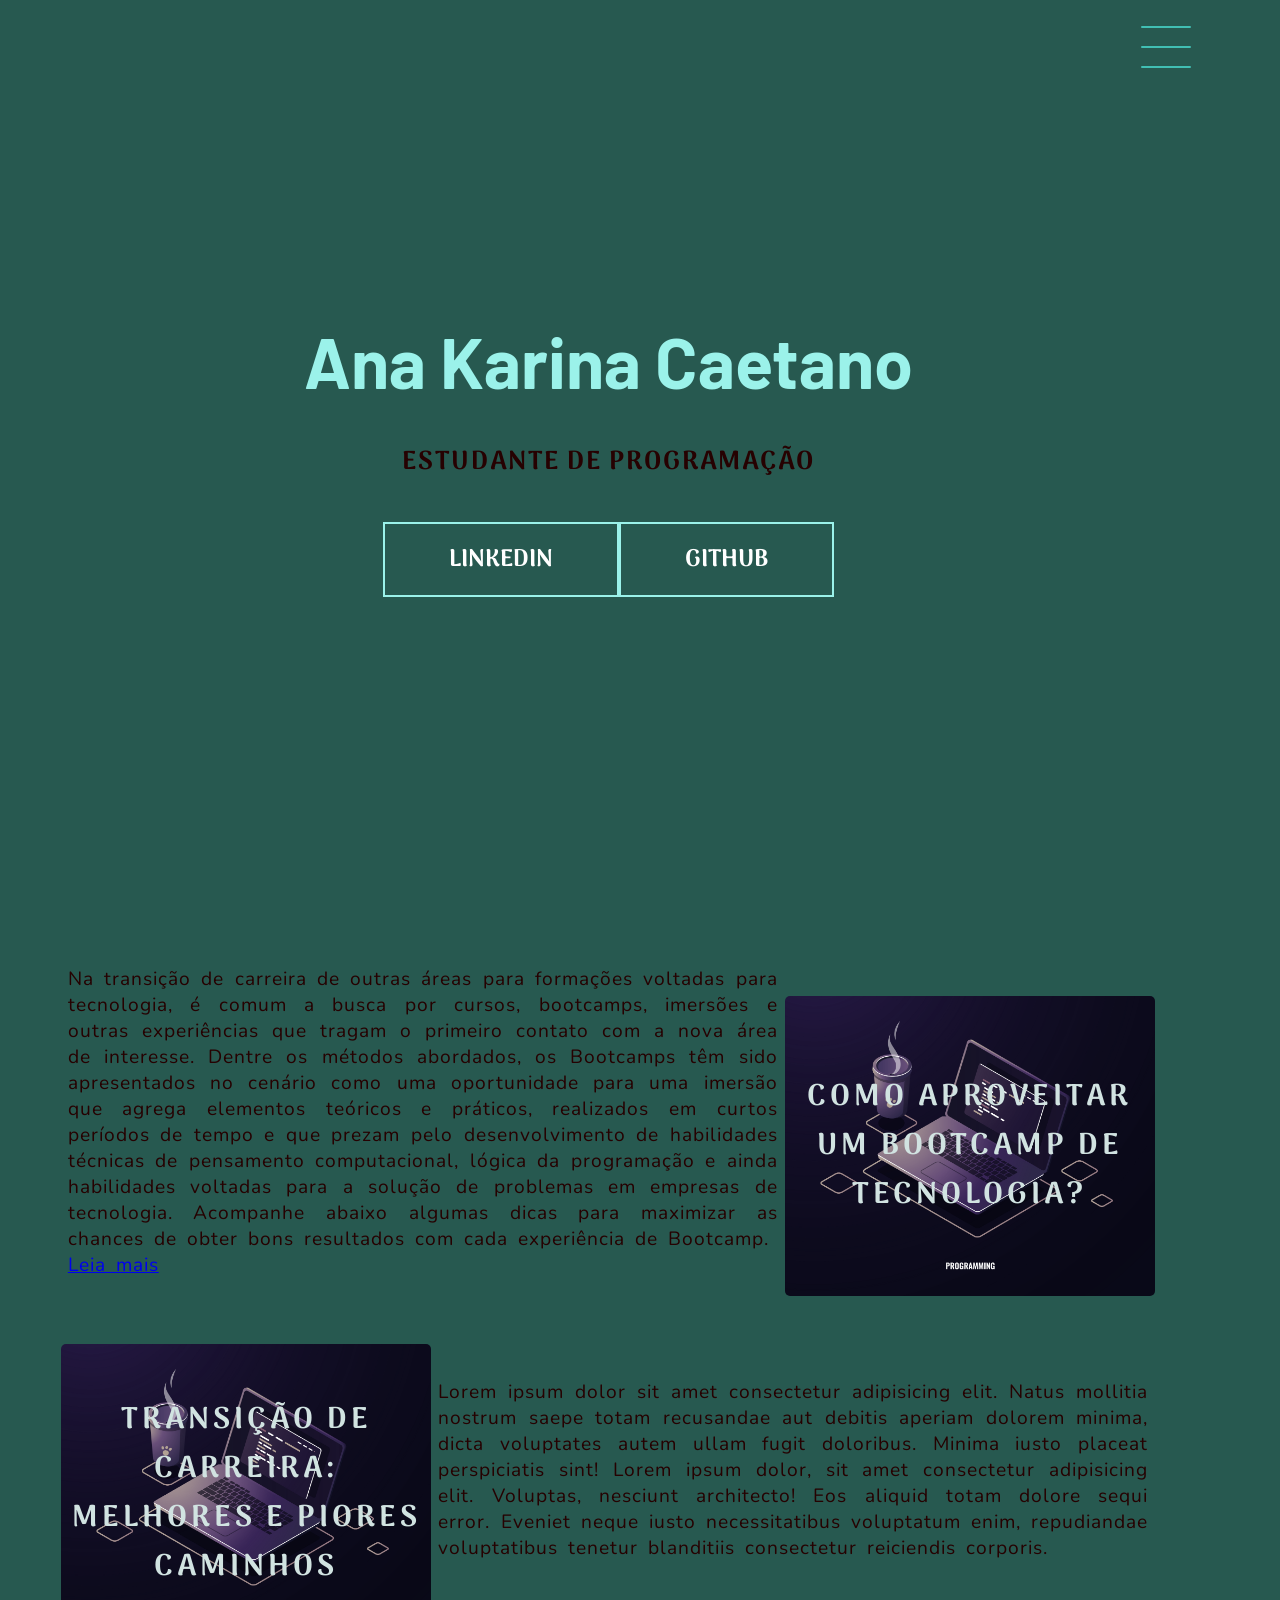
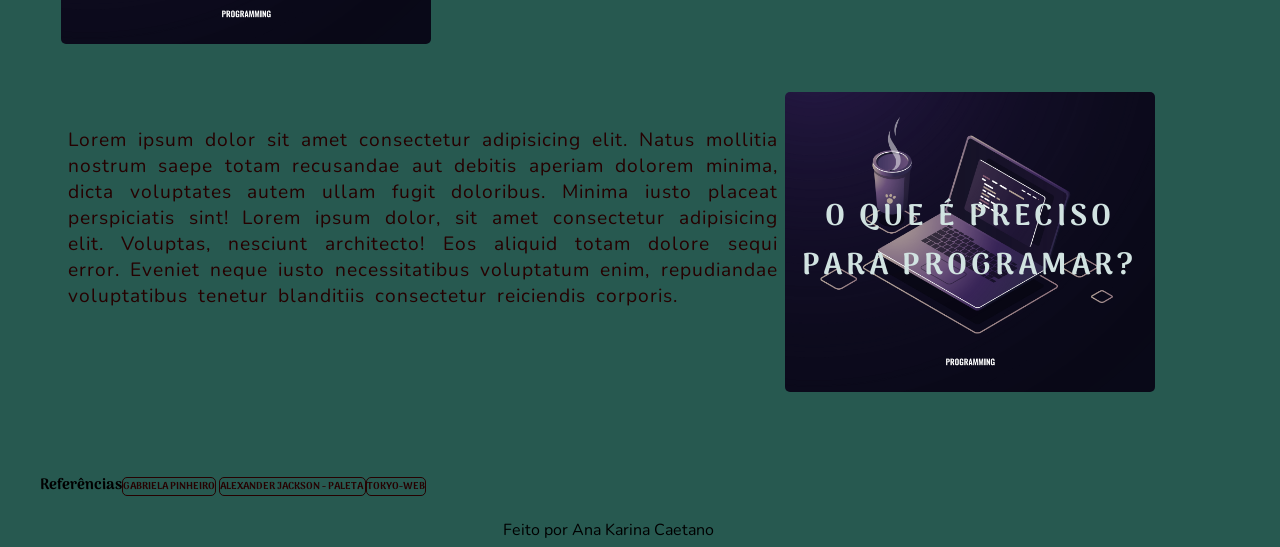
<file: Portfólio/index.html>
<!DOCTYPE html>
<html lang="en">
<head>
    <meta charset="UTF-8">
    <meta http-equiv="X-UA-Compatible" content="IE=edge">
    <meta name="viewport" content="width=device-width, initial-scale=1.0">
    <link rel="stylesheet" href="style.css">
    <title>Ana Karina Caetano</title>
</head>

<body>
    <header class="header-container">
        <div class="header">
            <div class="checkbox-container">
                <div class="checkbox-wrapper">
                    <input type="checkbox" id="toggle">
                    <label class="checkbox" for="toggle">
                        <div class="trace"></div>
                        <div class="trace"></div>
                        <div class="trace"></div>
                    </label>
                    <div class="menu"></div>
                        <nav class="menu-items">
                            <ul>
                                <li>
                                    <a href="#"> Home </a>
                                </li>
                                <li>
                                    <a href="#"> Projetos </a>
                                </li>
                                <li>
                                    <a href="#"> Postagens </a>
                                </li>
                                <li>
                                    <a href="#"> Sobre mim </a>
                                </li>

                            </ul>    
                        </nav>
                </div> 
            </div>
        </div>
         
        
     
        <h1 id="title"> Ana Karina Caetano </h1>
        <h2 class="subtitle">Estudante de Programação</h2>
        
        <div class="social-media">
            <a href="https://www.linkedin.com/in/ana-karina-caetano-087777210/">Linkedin</a>
            <a href="https://github.com/AnaK-Caetano">Github</a>
        </div>

    </header>

    <main class="container">
        <div class="card-container">
            <div class="card-text">
                Na transição de carreira de outras áreas para formações voltadas para tecnologia, é comum a busca por cursos, bootcamps, imersões e outras experiências que tragam o primeiro contato com a nova área de interesse. 
                Dentre os métodos abordados, os Bootcamps têm sido apresentados no cenário como uma oportunidade para uma imersão que agrega elementos teóricos e práticos, realizados em curtos períodos de tempo e que prezam pelo desenvolvimento de habilidades técnicas de pensamento computacional, lógica da programação e ainda habilidades voltadas para a solução de problemas em empresas de tecnologia. Acompanhe abaixo algumas dicas para maximizar as chances de obter bons resultados com cada experiência de Bootcamp. <br>
                <a href="#">Leia mais</a>
            </div>
            <div class="card">
                <div class="card-wrapper">
                    <h2 class="post-number">Como aproveitar um bootcamp de tecnologia?</h2>
                    <p>Mergulhe no post #01</p> 

                </div>

            </div>


        </div>
        <div class="card-container">
            <div class="card">
                <div class="card-wrapper">
                    <h2 class="post-number">Transição de carreira: Melhores e piores caminhos</h2>
                    <p>Mergulhe no post #02</p> 

                </div>

            </div>
            <div class="card-text">
                Lorem ipsum dolor sit amet consectetur adipisicing elit. Natus mollitia nostrum saepe totam recusandae aut debitis aperiam dolorem minima, dicta voluptates autem ullam fugit doloribus. Minima iusto placeat perspiciatis sint! Lorem ipsum dolor, sit amet consectetur adipisicing elit. Voluptas, nesciunt architecto! Eos aliquid totam dolore sequi error. Eveniet neque iusto necessitatibus voluptatum enim, repudiandae voluptatibus tenetur blanditiis consectetur reiciendis corporis. <br>
            </div>
            


        </div>
        <div class="card-container">
            <div class="card-text">
                Lorem ipsum dolor sit amet consectetur adipisicing elit. Natus mollitia nostrum saepe totam recusandae aut debitis aperiam dolorem minima, dicta voluptates autem ullam fugit doloribus. Minima iusto placeat perspiciatis sint! Lorem ipsum dolor, sit amet consectetur adipisicing elit. Voluptas, nesciunt architecto! Eos aliquid totam dolore sequi error. Eveniet neque iusto necessitatibus voluptatum enim, repudiandae voluptatibus tenetur blanditiis consectetur reiciendis corporis. <br>
            </div>
            <div class="card">
                <div class="card-wrapper">
                    <h2 class="post-number">O que é preciso para programar?</h2>
                    <p>Mergulhe no post #03</p> 

                </div>

            </div>


        </div>
        
    </main>
   
    <section> <!--background-->
        <div> 
            <ul class="circles">
                    <li></li>
                    <li></li>
                    <li></li>
                    <li></li>
                    <li></li>
                    <li></li>
                    <li></li>
                    <li></li>
                    <li></li>
                    <li></li>
            </ul>
        </div >

    </section>
<br>
    <footer>
        <h3 class="ref">Referências 
            <div class="ref">
                <a href="https://www.youtube.com/c/GabrielaPinheiro" target="_blank">Gabriela Pinheiro</a>
                <a href="https://www.behance.net/gallery/32787307/The-Black-and-Red/" target="_blank">Alexander Jackson - Paleta </a>
                <a href="https://codepen.io/tokyoweb/pen/ZjdYVj" target="_blank">Tokyo-web</a>
           </div>     
        </h3>

        <p class="autora"> Feito por Ana Karina Caetano</p>
    </footer>
</body>
</html>
</file>
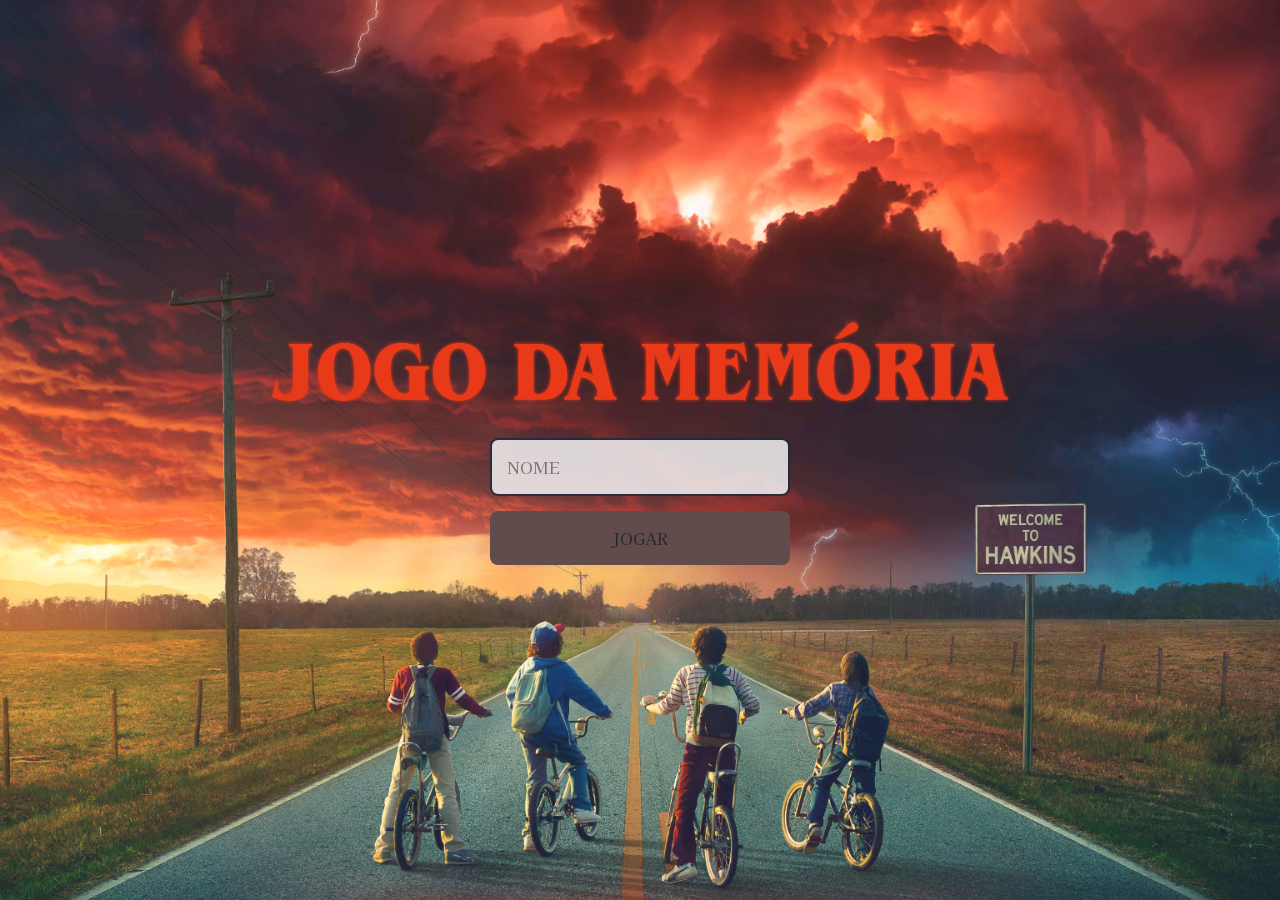
<file: Jogo da memória - Desafio de projeto/pages/index.html>
<!DOCTYPE html>
<html lang="en">
<head>
    <meta charset="UTF-8">
    <meta http-equiv="X-UA-Compatible" content="IE=edge">
    <meta name="viewport" content="width=device-width, initial-scale=1.0">

    <link rel="stylesheet" href="../css/reset.css">
    <link rel="stylesheet" href="../css/login.css">

    <script defer src="../js/login.js"></script>

    <title>Jogo da memória | Login </title>
</head>


<body>

    <form class="login-form">

        <div class="login-header">
            <img src="../images/Lettering.png" alt="jogo da memória escrito com fonte ITC benguiat">

            <input type="text" placeholder="Nome" class="login-input">
            <button type="submit" class="login-button" disabled >Jogar</button>

        </div>

    </form>

    
</body>
</html>
</file>
<file: Portfólio/style.css>
@import url('https://fonts.googleapis.com/css2?family=Barlow:wght@300&family=Edu+SA+Beginner&family=Rajdhani:wght@600&display=swap');

@import url('https://fonts.googleapis.com/css2?family=Arima+Madurai:wght@100&family=Barlow:wght@300&family=Merienda&display=swap');

@import url('https://fonts.googleapis.com/css2?family=Arima+Madurai:wght@100&family=Barlow:wght@300&family=Merienda&family=Nunito:wght@300&display=swap');


body {
    margin: 0;
    padding: 0;
    
    background: #275950;  
    background-position: 100%;
    background: -webkit-linear-gradient(to left,#41BFB3, #275950);  
    background-repeat: repeat-y;
    width: 95%;
    height:120vh;
    position: relative;
}





.header-container{
    height: 100vh;
    width: 100%;

    display: flex;
    flex-direction: column;
    align-items: center;
    justify-content: center;

    position: relative;

}

#title {
    font-family:'Barlow', sans-serif;
    color: #9BF2EA; 
    text-align: center;
    font-size: 70px;
    padding: 1rem 1rem;
    margin: 0px 3px;
    
}

.subtitle {
    font-family: 'Arima Madurai', cursive;
    text-transform: uppercase;
    color: #260101;
    font-size: 26px;
    letter-spacing: 2px;
    text-align: center
}

.social-media {
    margin-top: 1rem;
    display: flex;
    justify-content: center;
    align-items: center;
    
    font-family: 'Arima Madurai', cursive;
    font-weight: 700;
    text-transform: uppercase;
    
}


.social-media a {
    text-decoration: none;
    color: white;
    font-size: 24px;
    padding: 1rem 4rem;
    border: 2px solid #9BF2EA;
    min-width: 4rem;
    display: flex;
    justify-content: center;
    align-items: center;
    transition: .2ms cubic-bezier(0.55, 0.026, 0.675, 0.97);
    }


    a:hover {
        color: #260101;
        background-color: #41BFB3;
        
    }
    
/* Menu hamburguer */
.checkbox-container {
    display: flex;
    justify-content: center;
    align-items: center;
}

.checkbox {
    height: 100px;
    width: 100px;
    position: absolute;
    top: 0;
    right: 0;
    display: flex;
    justify-content: center;
    cursor: pointer; 
    z-index: 9999;
    transition: 400ms ease-in-out 0s;
}

.checkbox .trace {
    width: 50px;
    height: 2px;
    background-color: #41BFB3;
    position: absolute;
    border-radius: 4px;
    transition: 0.5s ease-in-out;
}

.checkbox .trace:nth-child(1) {
    top: 26px;
    transform: rotate(0);
}

.checkbox .trace:nth-child(2) {
    top: 46px;
    transform: rotate(0);
}

.checkbox .trace:nth-child(3) {
    top: 66px;
    transform: rotate(0);
}

#toggle {
    display: none;
}




.menu {
    position: absolute;
    top: 28px;
    right: 30px;
    background: transparent;
    height: 4px;
    width: 40px;
    border-radius:50%;
    box-shadow: 0px 0px 0px 0px transparent;
    z-index: -1;
    transition: 400ms ease-in-out 0s;
}

.menu-items {
    position: fixed;
    top: 0;
    left: 0;
    color: #260101;
    
    width: 100%;
    height: 100vh;

    font-family: 'Arima Madurai', cursive;
    text-transform: uppercase;
    

    display: flex;
    justify-content: center;
    align-items: center;
    z-index: 2;
    opacity: 0;
    visibility: hidden;
    transition: 40ms ease-in-out 0s;

}

.menu-items ul {
    list-style-type: none;
}

.menu-items ul li a {
    margin: 10px 0;
    color: #260101;
    text-decoration: none;
    text-transform: uppercase;
    letter-spacing: 2px;
    font-size: 40px;
}

/*Animation menu*/

#toggle:checked + .checkbox .trace:nth-child(1) {
    transform: rotate(45deg);
    background-color: #260101;
    top: 47px;

}

#toggle:checked + .checkbox .trace:nth-child(2) {
    transform: translate(-100px);
    width: 30px;
    visibility: hidden;
    opacity: 0;

}

#toggle:checked + .checkbox .trace:nth-child(3) {
    transform: rotate(-45deg);
    background-color: #260101;
    top: 48px;

}

/*Bubble menu*/

#toggle:checked + .checkbox {
    background-color: #9BF2EA;
}

#toggle:checked ~ .menu {
    box-shadow: 0px 0px 0px 100vmax #9BF2EA;
    z-index: 1;
}

#toggle:checked ~ .menu-items {
    visibility: visible;
    opacity: 1;
}

/*Cards*/
.container {
    width: 100%;
    height: auto;

    display: flex;
    flex-direction: column;

    justify-content: space-evenly;
    align-items: center;
    margin: 3rem 0;
}

.card-container {
    display: flex;
    align-items: center;
    justify-content: space-evenly;
    width: 90%;

}


.card {
    height: 300px;
    width: 400px;
    margin: 3rem 0 0 ;

    font-family: 'Arima Madurai', cursive;
    font-size: 30px;
    text-transform: uppercase;

  

    background-image: url(./img/laptop.jpg);
    background-position: center;
    background-repeat: no-repeat;
    background-size: cover;
    border-radius: 5px;

    display: flex;
    justify-content: center;
    align-items: center;
    filter: grayscale(0.79);
    color: #9BF2EA;
    cursor: pointer;
    transition: 0.3s;

}

.card-text {
    width: 70%;
    color: #260101;

    text-align: justify;
    font-family: 'Nunito', sans-serif;

    letter-spacing: 1px;
    font-size: larger;
    padding: 7px;
    word-spacing: 4px;
}

.card-wrapper {
    text-align: center;
    display: flex;
    flex-direction: column;
    justify-content: center;
    align-items: center;
    position: relative;
}


.card-wrapper::before {
    content: '';
    position: absolute;
    height: 100px;
    width: 100px;
    display: block;
    border: 1px solid white;
    opacity: 0;
    transition: 0.3s;
}

.card-wrapper h2 {
    font-size: 30px;
    text-transform: uppercase;
    letter-spacing: 4px;
    margin: 0;
    transition: 0.3s;

}

.card-wrapper p {
    font-size: 0;
    visibility: hidden;
    opacity: 0;
    font-weight: bold;
    text-transform: uppercase;
    transition: 0.3s;
}

.card:hover {
    filter: unset;
}

.card:hover > .card-wrapper::before {
    height: 250px;
    width: 350px;
    opacity: 1;
}


.card:hover >.card-wrapper p {
    opacity: 1;
    visibility: visible;
    font-size: 14px;
}


/*Footer*/

.ref a { 
    text-transform: uppercase;
    text-decoration: none;
    color: #260101;
    
    font-size: 10px;
    font-weight: 700;
    font-family: 'Arima Madurai', cursive;

    border: 1px solid #260101;
    border-radius: 5px;
    min-width: 50px;
    
   
    justify-content: space-around;
  
}

h3 {
    margin-left: 40px;
    display: flex;
    font-family: 'Arima Madurai', cursive;
    font-size: 15px;

    }

.autora {
        font-family: 'Nunito', sans-serif;
        font-size: 16px;
        display: flex;
        align-items: center;
        justify-content: center;
    
        padding: 6px 0px;
        position: relative;   
    }

/*Responsive*/
@media (max-width: 800px) {
    .social-media{
        display: flex;
        flex-direction: column;
    }

    .container {
        margin-top: 0;
    }

    .card-container {
        flex-direction: column;
    }
    
    .container .card-container:nth-child(1), 
    .container .card-container:nth-child(3) {
        flex-direction: column-reverse;
    }

    .card {
        height: 250px;
        width: 250px;
    }

    .card-text {
        width: 90%;
        margin-top: 2rem;
        text-align: 2rem;
    }

    .card:hover > .card-wrapper::before {
        height: 190px;
        width: 190px;
    }

}





/*background animation*/
.circles{
    position: absolute;
    top: 0;
    left: 0;
    width: 100%;
    height: 90%;
    overflow: hidden;
    z-index:-10
}

.circles li{
    position: absolute;
    display: block;
    list-style: none;
    width: 20px;
    height: 20px;
    background: rgba(255, 255, 255, 0.2);
    animation: animate 25s linear infinite;
    bottom: -150px;
    
}

.circles li:nth-child(1){
    left: 25%;
    width: 80px;
    height: 80px;
    animation-delay: 0s;
}


.circles li:nth-child(2){
    left: 10%;
    width: 20px;
    height: 20px;
    animation-delay: 2s;
    animation-duration: 12s;
}

.circles li:nth-child(3){
    left: 70%;
    width: 20px;
    height: 20px;
    animation-delay: 4s;
}

.circles li:nth-child(4){
    left: 40%;
    width: 60px;
    height: 60px;
    animation-delay: 0s;
    animation-duration: 18s;
}

.circles li:nth-child(5){
    left: 65%;
    width: 20px;
    height: 20px;
    animation-delay: 0s;
}

.circles li:nth-child(6){
    left: 75%;
    width: 110px;
    height: 110px;
    animation-delay: 3s;
}

.circles li:nth-child(7){
    left: 35%;
    width: 150px;
    height: 150px;
    animation-delay: 7s;
}

.circles li:nth-child(8){
    left: 50%;
    width: 25px;
    height: 25px;
    animation-delay: 15s;
    animation-duration: 45s;
}

.circles li:nth-child(9){
    left: 20%;
    width: 15px;
    height: 15px;
    animation-delay: 2s;
    animation-duration: 35s;
}

.circles li:nth-child(10){
    left: 85%;
    width: 150px;
    height: 150px;
    animation-delay: 0s;
    animation-duration: 11s;
}



@keyframes animate {

    0%{
        transform: translateY(0) rotate(0deg);
        opacity: 1;
        border-radius: 0;
    }

    100%{
        transform: translateY(-1000px) rotate(720deg);
        opacity: 0;
        border-radius: 50%;
    }

}
</file>
<file: Jogo da memória - Desafio de projeto/css/login.css>
.login-form {
    align-items: center;
    
    display: flex;
    flex-direction: column;
    justify-content: center;

    height: 100vh;

    background-image: url(../images/background.jpg);
    background-repeat: no-repeat;
    background-size: cover;
    background-position: center center;
    
    z-index: -199;
    
    opacity: 90%;
}

.login-header {
    align-items: center;

    display: flex;
    flex-direction: column;
    justify-content: center;

    margin-bottom: 50px;
}

.login-header img {
    width: 90%;
    max-width: 900px;
    padding: 30px;
}

.login-input {
    border: 2px solid #011526;
    border-radius: 8px;

    color:#011526;
    font-size: 1em;

    margin-bottom: 15px;

    width: 100%;
    max-width: 300px;
    opacity: 80%;

    outline: none;
    padding: 15px;

}

.login-button {
    color: #011526;
    font-size: 1em;
    
    background-color: #A62121;
    padding: 15px;
    border-radius: 8px;
    
    cursor: pointer;
    width: 100%;
    max-width: 300px;
}

.login-button:disabled {
    color: #011526;  
    background-color: #A62121;

    filter: grayscale(0.8);
    cursor: auto;
}
</file>
